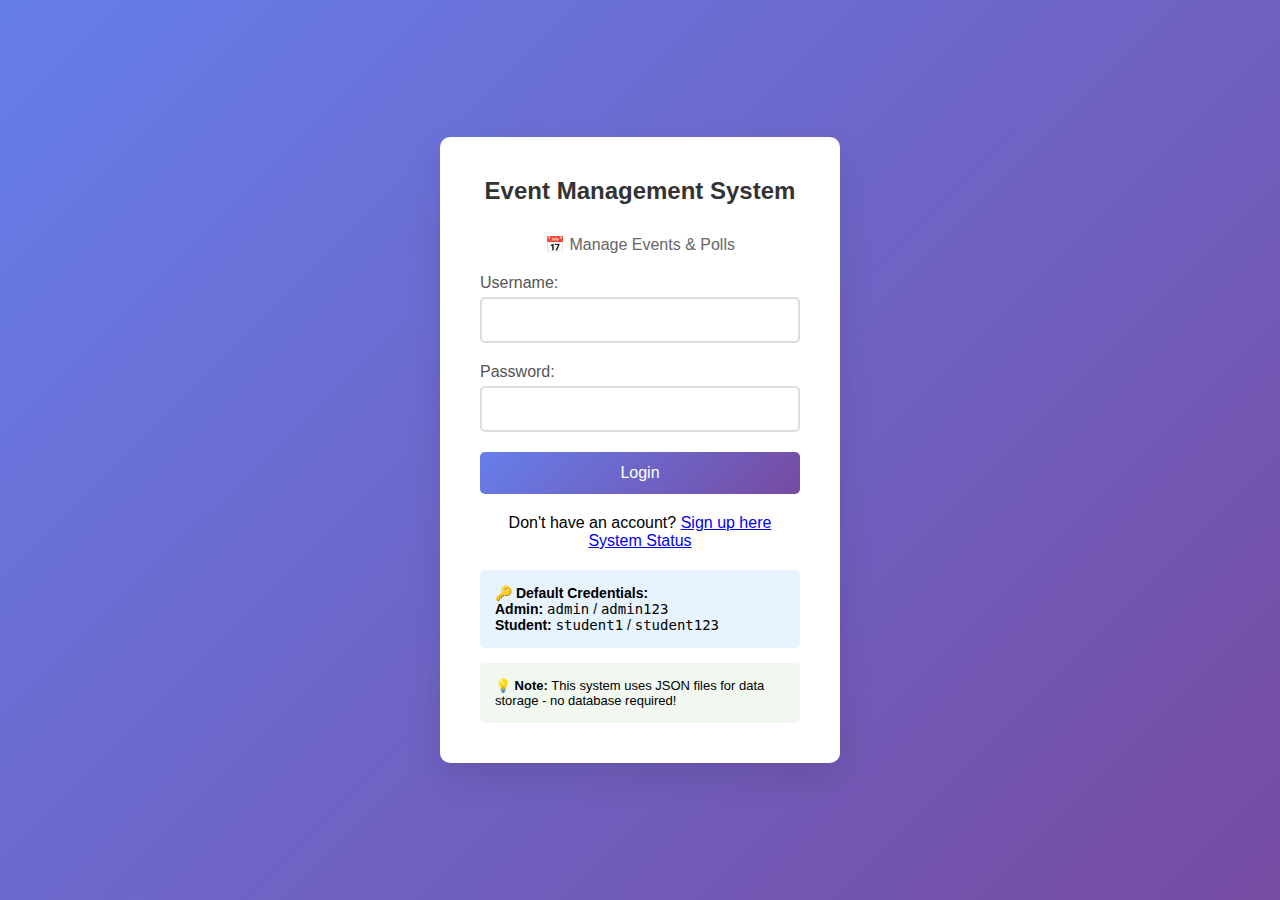
<file: MINI PROJECT/index.html>
<!DOCTYPE html>
<html lang="en">
<head>
    <meta charset="UTF-8">
    <meta name="viewport" content="width=device-width, initial-scale=1.0">
    <title>Event Management System - Login</title>
    <link rel="stylesheet" href="assets/style.css">
</head>
<body>
    <div class="auth-container">
        <form class="auth-form" action="login.php" method="POST">
            <h2>Event Management System</h2>
            <p style="text-align: center; color: #666; margin-bottom: 20px;">
                📅 Manage Events & Polls
            </p>
            
            <div id="error-message" style="display: none;" class="alert alert-error"></div>
            
            <div class="form-group">
                <label for="username">Username:</label>
                <input type="text" id="username" name="username" required>
            </div>
            
            <div class="form-group">
                <label for="password">Password:</label>
                <input type="password" id="password" name="password" required>
            </div>
            
            <button type="submit" class="btn btn-full">Login</button>
            
            <p style="text-align: center; margin-top: 20px;">
                Don't have an account? <a href="signup.html">Sign up here</a><br>
                <a href="system_status.php">System Status</a>
            </p>
            
            <div style="margin-top: 20px; padding: 15px; background-color: #e7f3ff; border-radius: 5px; font-size: 14px;">
                <strong>🔑 Default Credentials:</strong><br>
                <strong>Admin:</strong> <code>admin</code> / <code>admin123</code><br>
                <strong>Student:</strong> <code>student1</code> / <code>student123</code>
            </div>
            
            <div style="margin-top: 15px; padding: 15px; background-color: #f0f8f0; border-radius: 5px; font-size: 13px;">
                <strong>💡 Note:</strong> This system uses JSON files for data storage - no database required!
            </div>
        </form>
    </div>
    
    <script>
        // Check for error parameter in URL
        const urlParams = new URLSearchParams(window.location.search);
        const error = urlParams.get('error');
        if (error) {
            const errorDiv = document.getElementById('error-message');
            errorDiv.textContent = decodeURIComponent(error);
            errorDiv.style.display = 'block';
        }
    </script>
</body>
</html>
</file>
<file: MINI PROJECT/assets/style.css>
* {
  margin: 0;
  padding: 0;
  box-sizing: border-box;
}

body {
  font-family: "Segoe UI", Tahoma, Geneva, Verdana, sans-serif;
  background: linear-gradient(135deg, #667eea 0%, #764ba2 100%);
  min-height: 100vh;
}

.container {
  max-width: 1200px;
  margin: 0 auto;
  padding: 20px;
}

/* Auth Forms */
.auth-container {
  display: flex;
  justify-content: center;
  align-items: center;
  min-height: 100vh;
}

.auth-form {
  background: white;
  padding: 40px;
  border-radius: 10px;
  box-shadow: 0 15px 35px rgba(0, 0, 0, 0.1);
  width: 100%;
  max-width: 400px;
}

.auth-form h2 {
  text-align: center;
  margin-bottom: 30px;
  color: #333;
}

.form-group {
  margin-bottom: 20px;
}

.form-group label {
  display: block;
  margin-bottom: 5px;
  color: #555;
  font-weight: 500;
}

.form-group input,
.form-group select,
.form-group textarea {
  width: 100%;
  padding: 12px;
  border: 2px solid #ddd;
  border-radius: 5px;
  font-size: 16px;
  transition: border-color 0.3s;
}

.form-group input:focus,
.form-group select:focus,
.form-group textarea:focus {
  outline: none;
  border-color: #667eea;
}

.btn {
  background: linear-gradient(135deg, #667eea 0%, #764ba2 100%);
  color: white;
  padding: 12px 24px;
  border: none;
  border-radius: 5px;
  cursor: pointer;
  font-size: 16px;
  transition: transform 0.2s;
  text-decoration: none;
  display: inline-block;
  text-align: center;
}

.btn:hover {
  transform: translateY(-2px);
}

.btn-full {
  width: 100%;
}

.btn-danger {
  background: linear-gradient(135deg, #ff6b6b 0%, #ee5a24 100%);
}

.btn-success {
  background: linear-gradient(135deg, #2ed573 0%, #1e90ff 100%);
}

/* Dashboard */
.dashboard {
  background: white;
  border-radius: 10px;
  box-shadow: 0 5px 15px rgba(0, 0, 0, 0.1);
  overflow: hidden;
}

.dashboard-header {
  background: linear-gradient(135deg, #667eea 0%, #764ba2 100%);
  color: white;
  padding: 20px;
  display: flex;
  justify-content: space-between;
  align-items: center;
}

.dashboard-nav {
  background: #f8f9fa;
  padding: 0;
  border-bottom: 1px solid #dee2e6;
}

.nav-tabs {
  display: flex;
  list-style: none;
  margin: 0;
  padding: 0;
}

.nav-tab {
  padding: 15px 25px;
  cursor: pointer;
  border-bottom: 3px solid transparent;
  transition: all 0.3s;
}

.nav-tab:hover,
.nav-tab.active {
  background: white;
  border-bottom-color: #667eea;
  color: #667eea;
}

.dashboard-content {
  padding: 30px;
}

/* Cards */
.stats-grid {
  display: grid;
  grid-template-columns: repeat(auto-fit, minmax(250px, 1fr));
  gap: 20px;
  margin-bottom: 30px;
}

.stat-card {
  background: white;
  padding: 25px;
  border-radius: 10px;
  box-shadow: 0 5px 15px rgba(0, 0, 0, 0.1);
  text-align: center;
  border-left: 4px solid #667eea;
}

.stat-number {
  font-size: 2.5em;
  font-weight: bold;
  color: #667eea;
  margin-bottom: 10px;
}

.stat-label {
  color: #666;
  font-size: 1.1em;
}

/* Tables */
.table-container {
  background: white;
  border-radius: 10px;
  overflow: hidden;
  box-shadow: 0 5px 15px rgba(0, 0, 0, 0.1);
}

.table {
  width: 100%;
  border-collapse: collapse;
}

.table th,
.table td {
  padding: 15px;
  text-align: left;
  border-bottom: 1px solid #dee2e6;
}

.table th {
  background: #f8f9fa;
  font-weight: 600;
  color: #495057;
}

.table tr:hover {
  background: #f8f9fa;
}

/* Alerts */
.alert {
  padding: 15px;
  margin-bottom: 20px;
  border-radius: 5px;
}

.alert-success {
  background-color: #d4edda;
  border: 1px solid #c3e6cb;
  color: #155724;
}

.alert-error {
  background-color: #f8d7da;
  border: 1px solid #f5c6cb;
  color: #721c24;
}

/* Event Cards */
.events-grid {
  display: grid;
  grid-template-columns: repeat(auto-fill, minmax(300px, 1fr));
  gap: 20px;
}

.event-card {
  background: white;
  border-radius: 10px;
  box-shadow: 0 5px 15px rgba(0, 0, 0, 0.1);
  overflow: hidden;
  transition: transform 0.3s;
}

.event-card:hover {
  transform: translateY(-5px);
}

.event-card-header {
  background: linear-gradient(135deg, #667eea 0%, #764ba2 100%);
  color: white;
  padding: 20px;
}

.event-card-body {
  padding: 20px;
}

.event-title {
  font-size: 1.3em;
  font-weight: bold;
  margin-bottom: 10px;
}

.event-date {
  font-size: 0.9em;
  opacity: 0.8;
}

.event-description {
  color: #666;
  margin: 15px 0;
  line-height: 1.5;
}

.event-location {
  color: #888;
  font-size: 0.9em;
  margin-bottom: 15px;
}

/* Poll Cards */
.poll-card {
  background: white;
  border-radius: 10px;
  box-shadow: 0 5px 15px rgba(0, 0, 0, 0.1);
  padding: 25px;
  margin-bottom: 20px;
}

.poll-title {
  font-size: 1.3em;
  font-weight: bold;
  margin-bottom: 15px;
  color: #333;
}

.poll-option {
  margin: 10px 0;
  padding: 10px;
  border: 2px solid #ddd;
  border-radius: 5px;
  cursor: pointer;
  transition: all 0.3s;
}

.poll-option:hover {
  border-color: #667eea;
  background: #f8f9ff;
}

.poll-option input[type="radio"] {
  margin-right: 10px;
}

.poll-results {
  margin-top: 20px;
}

.poll-result-item {
  margin: 10px 0;
}

.poll-result-bar {
  background: #e9ecef;
  border-radius: 10px;
  height: 25px;
  position: relative;
  margin-top: 5px;
}

.poll-result-fill {
  background: linear-gradient(135deg, #667eea 0%, #764ba2 100%);
  height: 100%;
  border-radius: 10px;
  transition: width 0.5s ease;
}

.poll-result-text {
  position: absolute;
  top: 50%;
  left: 10px;
  transform: translateY(-50%);
  color: white;
  font-weight: bold;
  font-size: 0.9em;
}

/* Dashboard Card */
.dashboard-card {
  background: white;
  border-radius: 10px;
  box-shadow: 0 5px 15px rgba(0, 0, 0, 0.1);
  padding: 25px;
  margin-bottom: 20px;
}

/* Responsive */
@media (max-width: 768px) {
  .container {
    padding: 10px;
  }

  .dashboard-header {
    flex-direction: column;
    gap: 15px;
  }

  .nav-tabs {
    flex-wrap: wrap;
  }

  .nav-tab {
    flex: 1;
    text-align: center;
    min-width: 120px;
  }

  .stats-grid {
    grid-template-columns: 1fr;
  }

  .events-grid {
    grid-template-columns: 1fr;
  }
}

.hidden {
  display: none !important;
}

/* Enhanced table styling */
.table th {
  background: linear-gradient(135deg, #667eea 0%, #764ba2 100%);
  color: white;
}

/* Alert improvements */
.alert {
  border-radius: 8px;
  font-weight: 500;
}

/* Poll results enhancements */
.poll-result-item {
  margin: 20px 0;
  padding: 15px;
  background: #f8f9fa;
  border-radius: 8px;
}

.poll-result-bar {
  background: #e9ecef;
  border-radius: 15px;
  height: 30px;
  position: relative;
  margin: 10px 0;
  overflow: hidden;
}

.poll-result-fill {
  background: linear-gradient(135deg, #667eea 0%, #764ba2 100%);
  height: 100%;
  border-radius: 15px;
  transition: width 0.8s ease;
  position: relative;
}

.poll-result-text {
  position: absolute;
  top: 50%;
  left: 15px;
  transform: translateY(-50%);
  color: white;
  font-weight: bold;
  font-size: 0.9em;
  text-shadow: 1px 1px 2px rgba(0, 0, 0, 0.3);
}

/* Event registration summary */
.registration-summary {
  background: linear-gradient(135deg, #e7f3ff 0%, #f0f8f0 100%);
  border: 1px solid #bee5eb;
  border-radius: 8px;
  padding: 20px;
  margin-top: 20px;
}

/* Voter list styling */
.voter-list {
  background: #f8f9fa;
  border-radius: 5px;
  padding: 10px;
  margin-top: 10px;
  border-left: 4px solid #667eea;
}

/* Notification Styles */
.notification-bell {
  position: relative;
  display: inline-block;
}

.unread-badge {
  background: #ff6b6b;
  color: white;
  border-radius: 50%;
  padding: 2px 8px;
  font-size: 0.8em;
  font-weight: bold;
  min-width: 18px;
  text-align: center;
}

.notification-dropdown {
  position: absolute;
  top: 100%;
  right: 0;
  background: white;
  border-radius: 8px;
  box-shadow: 0 10px 30px rgba(0, 0, 0, 0.2);
  width: 350px;
  max-height: 400px;
  overflow-y: auto;
  z-index: 1000;
  display: none;
}

.notification-dropdown.show {
  display: block;
}

.notification-dropdown-header {
  padding: 15px;
  border-bottom: 1px solid #eee;
  font-weight: bold;
  background: #f8f9fa;
  border-radius: 8px 8px 0 0;
}

.notification-dropdown-item {
  padding: 15px;
  border-bottom: 1px solid #f0f0f0;
  cursor: pointer;
  transition: background-color 0.2s;
}

.notification-dropdown-item:hover {
  background: #f8f9fa;
}

.notification-dropdown-item.unread {
  background: linear-gradient(135deg, #fff 0%, #f8f9ff 100%);
  border-left: 3px solid #667eea;
}

.notification-dropdown-footer {
  padding: 10px;
  text-align: center;
  background: #f8f9fa;
  border-radius: 0 0 8px 8px;
}

.notification-dropdown-footer a {
  color: #667eea;
  text-decoration: none;
  font-weight: bold;
}

/* Pulse animation for new notifications */
@keyframes pulse {
  0% {
    transform: scale(1);
  }
  50% {
    transform: scale(1.1);
  }
  100% {
    transform: scale(1);
  }
}

.notification-pulse {
  animation: pulse 2s infinite;
}

/* Toast notification styles */
.toast-notification {
  position: fixed;
  top: 20px;
  right: 20px;
  background: linear-gradient(135deg, #667eea 0%, #764ba2 100%);
  color: white;
  padding: 15px 20px;
  border-radius: 8px;
  box-shadow: 0 5px 15px rgba(0, 0, 0, 0.3);
  z-index: 9999;
  transform: translateX(400px);
  transition: transform 0.3s ease;
}

.toast-notification.show {
  transform: translateX(0);
}

.toast-notification .close-toast {
  background: none;
  border: none;
  color: white;
  font-size: 1.2em;
  cursor: pointer;
  float: right;
  margin-left: 10px;
}
</file>
